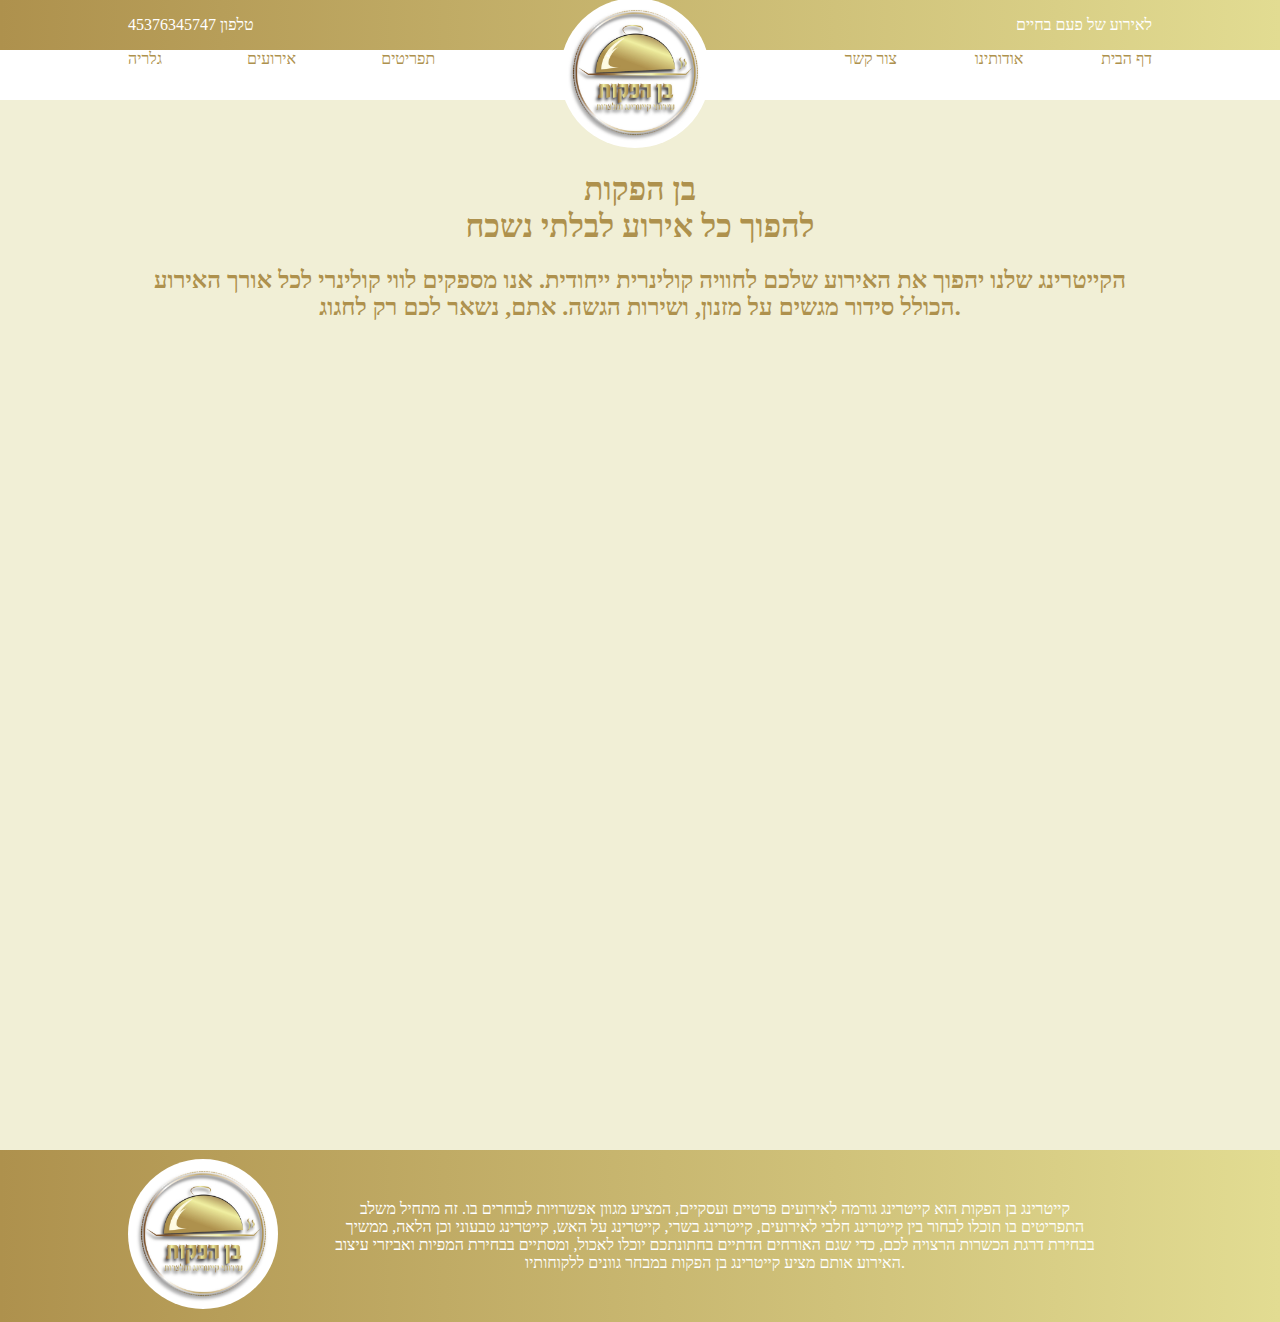
<file: index.html>
<!DOCTYPE html>
<html lang="he">

<head>
    <meta charset="UTF-8">
    <meta name="viewport" content="width=device-width, initial-scale=1.0">
    <title>בן הפקות</title>
    <link rel="stylesheet" href="./css/index.css">
</head>

<body>
    <header>
        <div class="container">


            <div class="Top-container center">
                <div class="middle center">
                    <div class="right">טלפון 45376345747</div>
                    <div class="logo">
                        <img class="img-logo" src="logo/בן הפקות.png" alt="logo">
                    </div>
                    <div class="left">לאירוע של פעם בחיים</div>
                </div>
            </div>
            <div class="container-bottom">

                <nav class="nav ">
                    <div class="middle  center">
                        <div class="nav-left center">
                            <a href="galery.html">גלריה</a>
                            <a href="events.html">אירועים</a>
                            <a href="menus.html">תפריטים</a>
                        </div>
                        <div class="nav-right center">
                            <a href="from.html">צור קשר</a>
                            <a href="about.html">אודותינו</a>
                            <a href="index.html">דף הבית</a>
                        </div>
                    </div>
                </nav>
            </div>
        </div>
    </header>

    <div class="main bekraond">
        <div class="middle">

            <h1>בן הפקות
                <br>
                להפוך כל אירוע לבלתי נשכח



            </h1>
            <h2>הקייטרינג שלנו יהפוך את האירוע שלכם לחוויה קולינרית ייחודית.
                אנו מספקים לווי קולינרי לכל אורך האירוע הכולל סידור מגשים על מזנון,
                ושירות הגשה. אתם, נשאר לכם רק לחגוג.
            </h2>
        </div>
       
    </div>

    <div class="footer ">
        <div class="middle center">
            <div class="footer-logo">

                <img class="img-logo-footer" src="logo/בן הפקות.png" alt="logo">
            </div>
            <P id="story">קייטרינג בן הפקות הוא קייטרינג גורמה לאירועים פרטיים ועסקיים, המציע מגוון אפשרויות לבוחרים בו.
                זה מתחיל משלב התפריטים בו תוכלו לבחור בין קייטרינג חלבי לאירועים, קייטרינג בשרי, קייטרינג על האש,
                קייטרינג טבעוני וכן הלאה, ממשיך בבחירת דרגת הכשרות הרצויה לכם, כדי שגם האורחים הדתיים בחתונתכם יוכלו
                לאכול, ומסתיים בבחירת המפיות ואביזרי עיצוב האירוע אותם מציע קייטרינג בן הפקות במבחר גוונים ללקוחותיו.
            </P>
        </div>
</body>

</html>
</file>
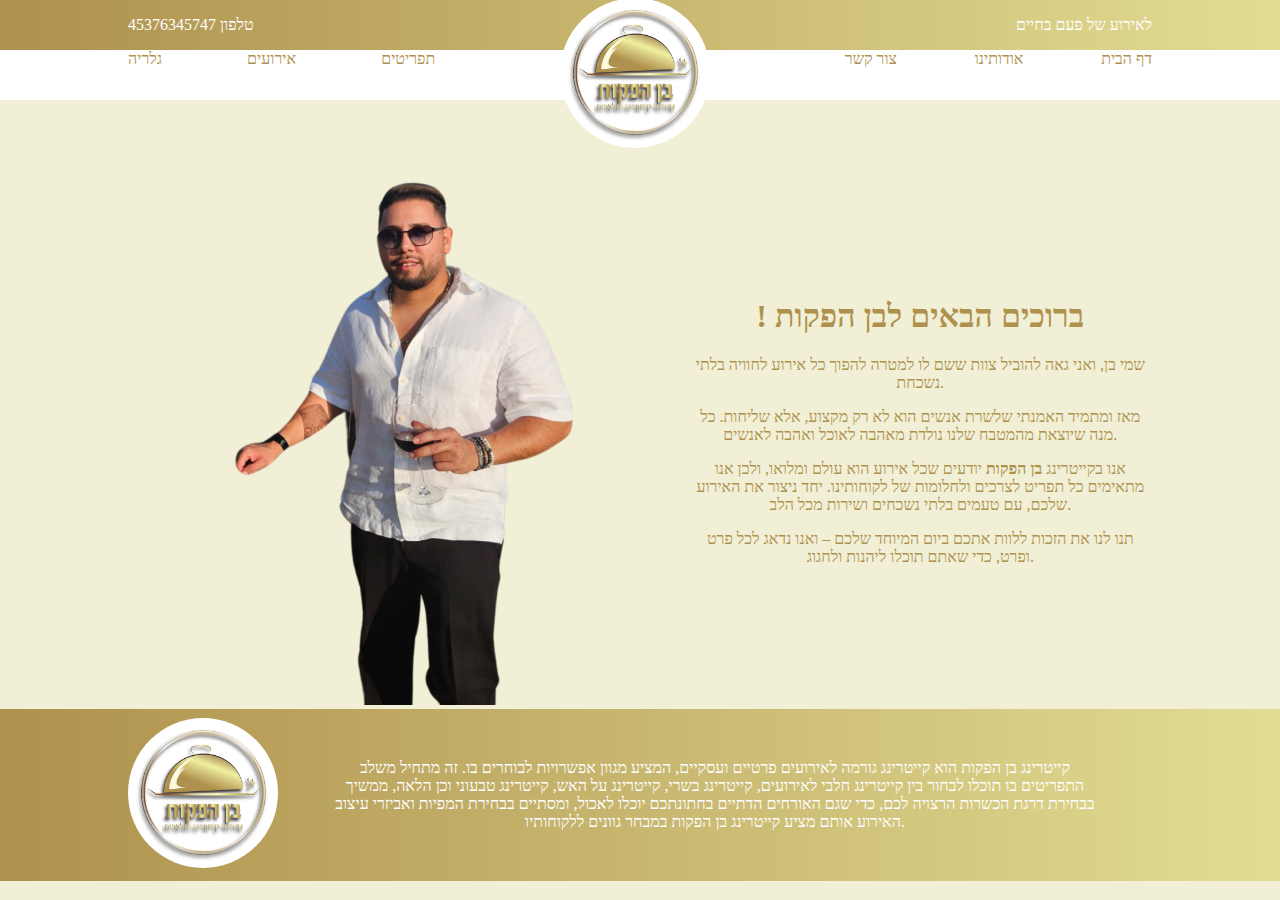
<file: about.html>
<!DOCTYPE html>
<html lang="he">

<head>
    <meta charset="UTF-8">
    <meta name="viewport" content="width=device-width, initial-scale=1.0">
    <title>בן הפקות</title>
    <link rel="stylesheet" href="./css/index.css">
    <link rel="stylesheet" href="./css/about.css">
</head>

<body>
    <header>
        <div class="container">


            <div class="Top-container center">
                <div class="middle center">
                    <div class="right">טלפון 45376345747</div>
                    <div class="logo">
                        <img class="img-logo" src="logo/בן הפקות.png" alt="logo">
                    </div>
                    <div class="left">לאירוע של פעם בחיים</div>
                </div>
            </div>
            <div class="container-bottom">

                <nav class="nav ">
                    <div class="middle  center">
                        <div class="nav-left center">
                            <a href="galery.html">גלריה</a>
                            <a href="events.html">אירועים</a>
                            <a href="menus.html">תפריטים</a>
                        </div>
                        <div class="nav-right center">
                            <a href="from.html">צור קשר</a>
                            <a href="about.html">אודותינו</a>
                            <a href="index.html">דף הבית</a>
                        </div>
                    </div>
                </nav>
            </div>
        </div>
    </header>

    <div class="main">
        <div class="middle center">
            <div class="about center">
<div class="profil ">
    <img src="אודות/אודות.png" alt="profil">
</div>
<div>
          <h1> ! ברוכים הבאים לבן הפקות</h1>
            <p>שמי בן, ואני גאה להוביל צוות ששם לו למטרה להפוך כל אירוע לחוויה בלתי נשכחת.</p>
            <p>מאז ומתמיד האמנתי שלשרת אנשים הוא לא רק מקצוע, אלא שליחות. כל מנה שיוצאת מהמטבח שלנו נולדת מאהבה לאוכל ואהבה לאנשים.</p>
            <p>אנו בקייטרינג <strong>בן הפקות</strong> יודעים שכל אירוע הוא עולם ומלואו, ולכן אנו מתאימים כל תפריט לצרכים ולחלומות של לקוחותינו. יחד ניצור את האירוע שלכם, עם טעמים בלתי נשכחים ושירות מכל הלב.</p>
            <p>תנו לנו את הזכות ללוות אתכם ביום המיוחד שלכם – ואנו נדאג לכל פרט ופרט, כדי שאתם תוכלו ליהנות ולחגוג.</p>
        </div></div></div>
    </div>
    <div class="footer ">
        <div class="middle center">
            <div class="footer-logo">

                <img class="img-logo-footer" src="logo/בן הפקות.png" alt="logo">
            </div>
            <P id="story">קייטרינג בן הפקות הוא קייטרינג גורמה לאירועים פרטיים ועסקיים, המציע מגוון אפשרויות לבוחרים בו.
                זה מתחיל משלב התפריטים בו תוכלו לבחור בין קייטרינג חלבי לאירועים, קייטרינג בשרי, קייטרינג על האש,
                קייטרינג טבעוני וכן הלאה, ממשיך בבחירת דרגת הכשרות הרצויה לכם, כדי שגם האורחים הדתיים בחתונתכם יוכלו
                לאכול, ומסתיים בבחירת המפיות ואביזרי עיצוב האירוע אותם מציע קייטרינג בן הפקות במבחר גוונים ללקוחותיו.
            </P>
        </div>
</body>

</html>
</file>
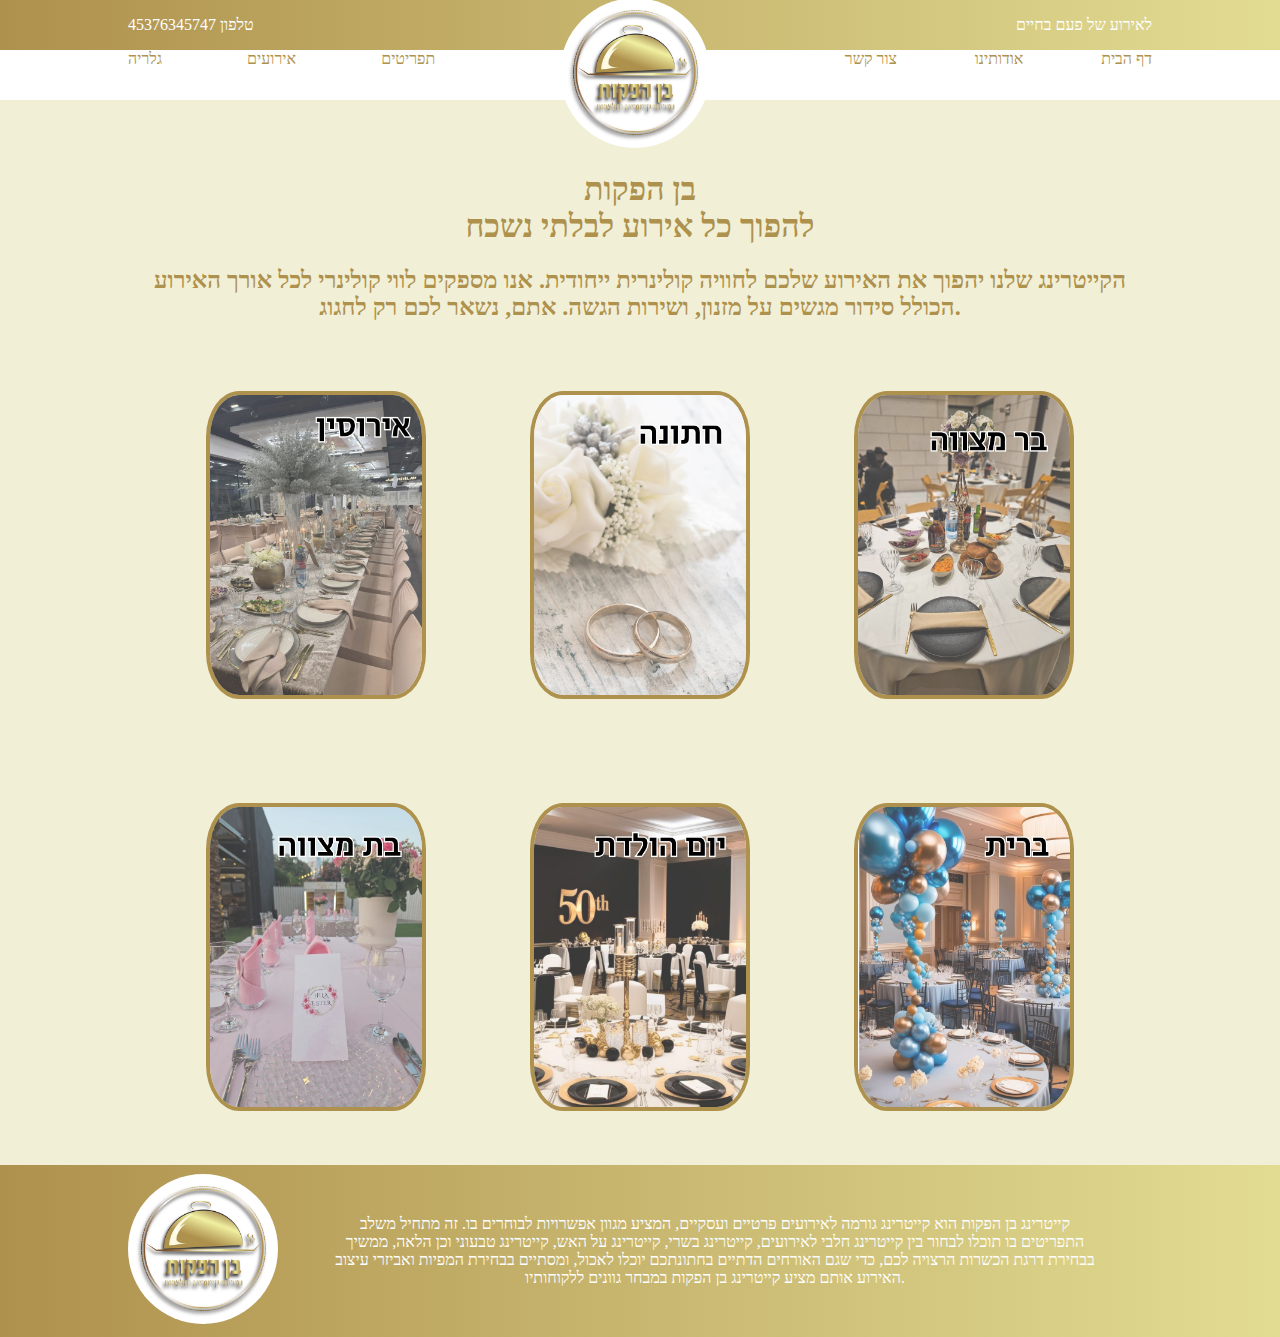
<file: events.html>
<!DOCTYPE html>
<html lang="he">

<head>
    <meta charset="UTF-8">
    <meta name="viewport" content="width=device-width, initial-scale=1.0">
    <title>בן הפקות</title>
    <link rel="stylesheet" href="./css/index.css">
    <link rel="stylesheet" href="./css/events.css">
</head>

<body>
    <header>
        <div class="container">


            <div class="Top-container center">
                <div class="middle center">
                    <div class="right">טלפון 45376345747</div>
                    <div class="logo">
                        <img class="img-logo" src="logo/בן הפקות.png" alt="logo">
                    </div>
                    <div class="left">לאירוע של פעם בחיים</div>
                </div>
            </div>
            <div class="container-bottom">

                <nav class="nav ">
                    <div class="middle  center">
                        <div class="nav-left center">
                            <a href="galery.html">גלריה</a>
                            <a href="events.html">אירועים</a>
                            <a href="menus.html">תפריטים</a>
                        </div>
                        <div class="nav-right center">
                            <a href="from.html">צור קשר</a>
                            <a href="about.html">אודותינו</a>
                            <a href="index.html">דף הבית</a>
                        </div>
                    </div>
                </nav>
            </div>
        </div>
    </header>

    <div class="main">
        <div class="middle">

            <h1>בן הפקות
                <br>
                להפוך כל אירוע לבלתי נשכח



            </h1>
            <h2>הקייטרינג שלנו יהפוך את האירוע שלכם לחוויה קולינרית ייחודית.
                אנו מספקים לווי קולינרי לכל אורך האירוע הכולל סידור מגשים על מזנון,
                ושירות הגשה. אתם, נשאר לכם רק לחגוג.
            </h2>
            <div class="event">
                <img src="אירועים/אירוסין.jpg" alt="אירוסין">
                <img src="אירועים/חתונה.jpg" alt="חתונה">
                <img src="אירועים/בר מצווה.jpg" alt="בר מצוה">
                <img src="אירועים/בת מצוה.jpg" alt="בת מצוה">
                <img src="אירועים/יום הולדת.jpg" alt="יום הולדת">
                <img src="אירועים/ברית.jpg" alt="ברית">
            </div>
        </div>
    </div>
    <div class="footer ">
        <div class="middle center">
            <div class="footer-logo">

                <img class="img-logo-footer" src="logo/בן הפקות.png" alt="logo">
            </div>
            <P id="story">קייטרינג בן הפקות הוא קייטרינג גורמה לאירועים פרטיים ועסקיים, המציע מגוון אפשרויות לבוחרים בו.
                זה מתחיל משלב התפריטים בו תוכלו לבחור בין קייטרינג חלבי לאירועים, קייטרינג בשרי, קייטרינג על האש,
                קייטרינג טבעוני וכן הלאה, ממשיך בבחירת דרגת הכשרות הרצויה לכם, כדי שגם האורחים הדתיים בחתונתכם יוכלו
                לאכול, ומסתיים בבחירת המפיות ואביזרי עיצוב האירוע אותם מציע קייטרינג בן הפקות במבחר גוונים ללקוחותיו.
            </P>
        </div>
</body>

</html>
</file>
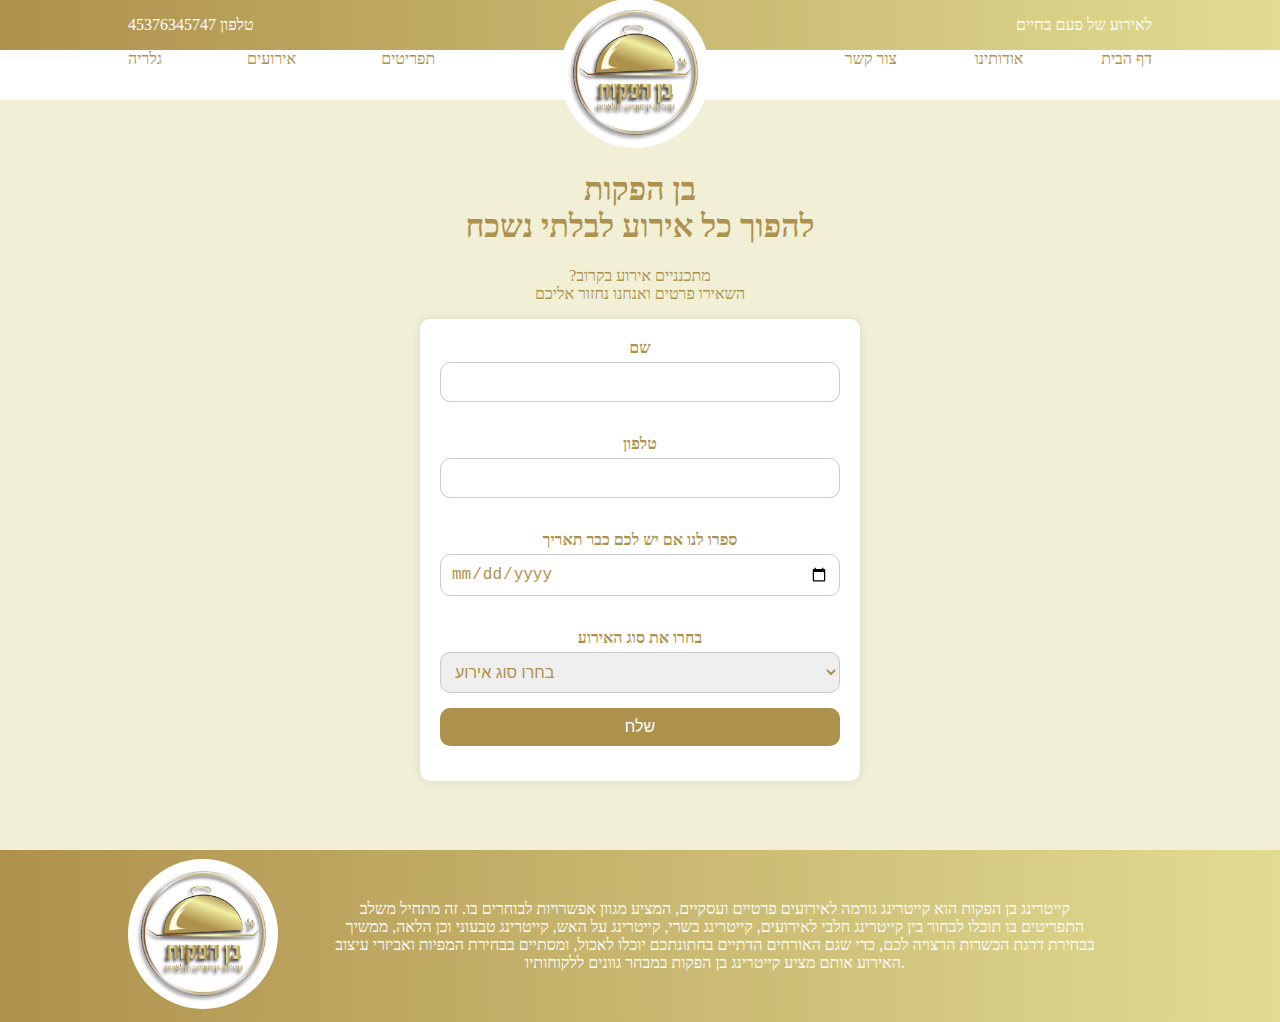
<file: from.html>
<!DOCTYPE html>
<html lang="he">

<head>
    <meta charset="UTF-8">
    <meta name="viewport" content="width=device-width, initial-scale=1.0">
    <title>בן הפקות</title>
    <link rel="stylesheet" href="./css/index.css">
    <link rel="stylesheet" href="./css/form.css">

</head>

<body>
    <header>
        <div class="container">


            <div class="Top-container center">
                <div class="middle center">
                    <div class="right">טלפון 45376345747</div>
                    <div class="logo">
                        <img class="img-logo" src="logo/בן הפקות.png" alt="logo">
                    </div>
                    <div class="left">לאירוע של פעם בחיים</div>
                </div>
            </div>
            <div class="container-bottom">

                <nav class="nav ">
                    <div class="middle  center">
                        <div class="nav-left center">
                            <a href="galery.html">גלריה</a>
                            <a href="events.html">אירועים</a>
                            <a href="menus.html">תפריטים</a>
                        </div>
                        <div class="nav-right center">
                            <a href="from.html">צור קשר</a>
                            <a href="about.html">אודותינו</a>
                            <a href="index.html">דף הבית</a>
                        </div>
                    </div>
                </nav>
            </div>
        </div>
    </header>

    <div class="main">
        <div class="middle">

            <h1>בן הפקות
                <br>
                להפוך כל אירוע לבלתי נשכח
            </h1>
            <p>?מתכנניים אירוע בקרוב <br>השאירו פרטים ואנחנו נחזור אליכם</p>
            <form  action="/submit-form" method="post">
                <label for="name">שם</label>
                <input type="text" id="name" name="name" required><br><br>
                <label for="phon">טלפון</label>
                <input type="tel" id="phon" name="phon" required>
                <br><br>

                <label for="date"> ספרו לנו אם יש לכם כבר תאריך </label>
                <input type="date" id "data=" name="data"required>
                <br><br>
                <label for="choice">בחרו את סוג האירוע</label>
                <select name="choice" id="choice" required>
                    <option value="" disabled selected hidden>בחרו סוג אירוע</option>
                
                <option value="option1">חתונה</option>
                <option value="option2">בר מצווה</option>
                <option value="option3">בת מצווה</option>
                <option value="option4">ברית</option>
                <option value="option5">יום הולדת</option>
                <option value="option6">חינה</option>
                <option value="option7">יום גיבוש</option>
                <option value="option8">אחר</option>
             </select>
             <input type="submit" value="שלח">
            </form>
        </div>
    </div>
    <div class="footer ">
        <div class="middle center">
            <div class="footer-logo">

                <img class="img-logo-footer" src="logo/בן הפקות.png" alt="logo">
            </div>
            <P id="story">קייטרינג בן הפקות הוא קייטרינג גורמה לאירועים פרטיים ועסקיים, המציע מגוון אפשרויות לבוחרים בו.
                זה מתחיל משלב התפריטים בו תוכלו לבחור בין קייטרינג חלבי לאירועים, קייטרינג בשרי, קייטרינג על האש,
                קייטרינג טבעוני וכן הלאה, ממשיך בבחירת דרגת הכשרות הרצויה לכם, כדי שגם האורחים הדתיים בחתונתכם יוכלו
                לאכול, ומסתיים בבחירת המפיות ואביזרי עיצוב האירוע אותם מציע קייטרינג בן הפקות במבחר גוונים ללקוחותיו.
            </P>
        </div>
</body>

</html>
</file>
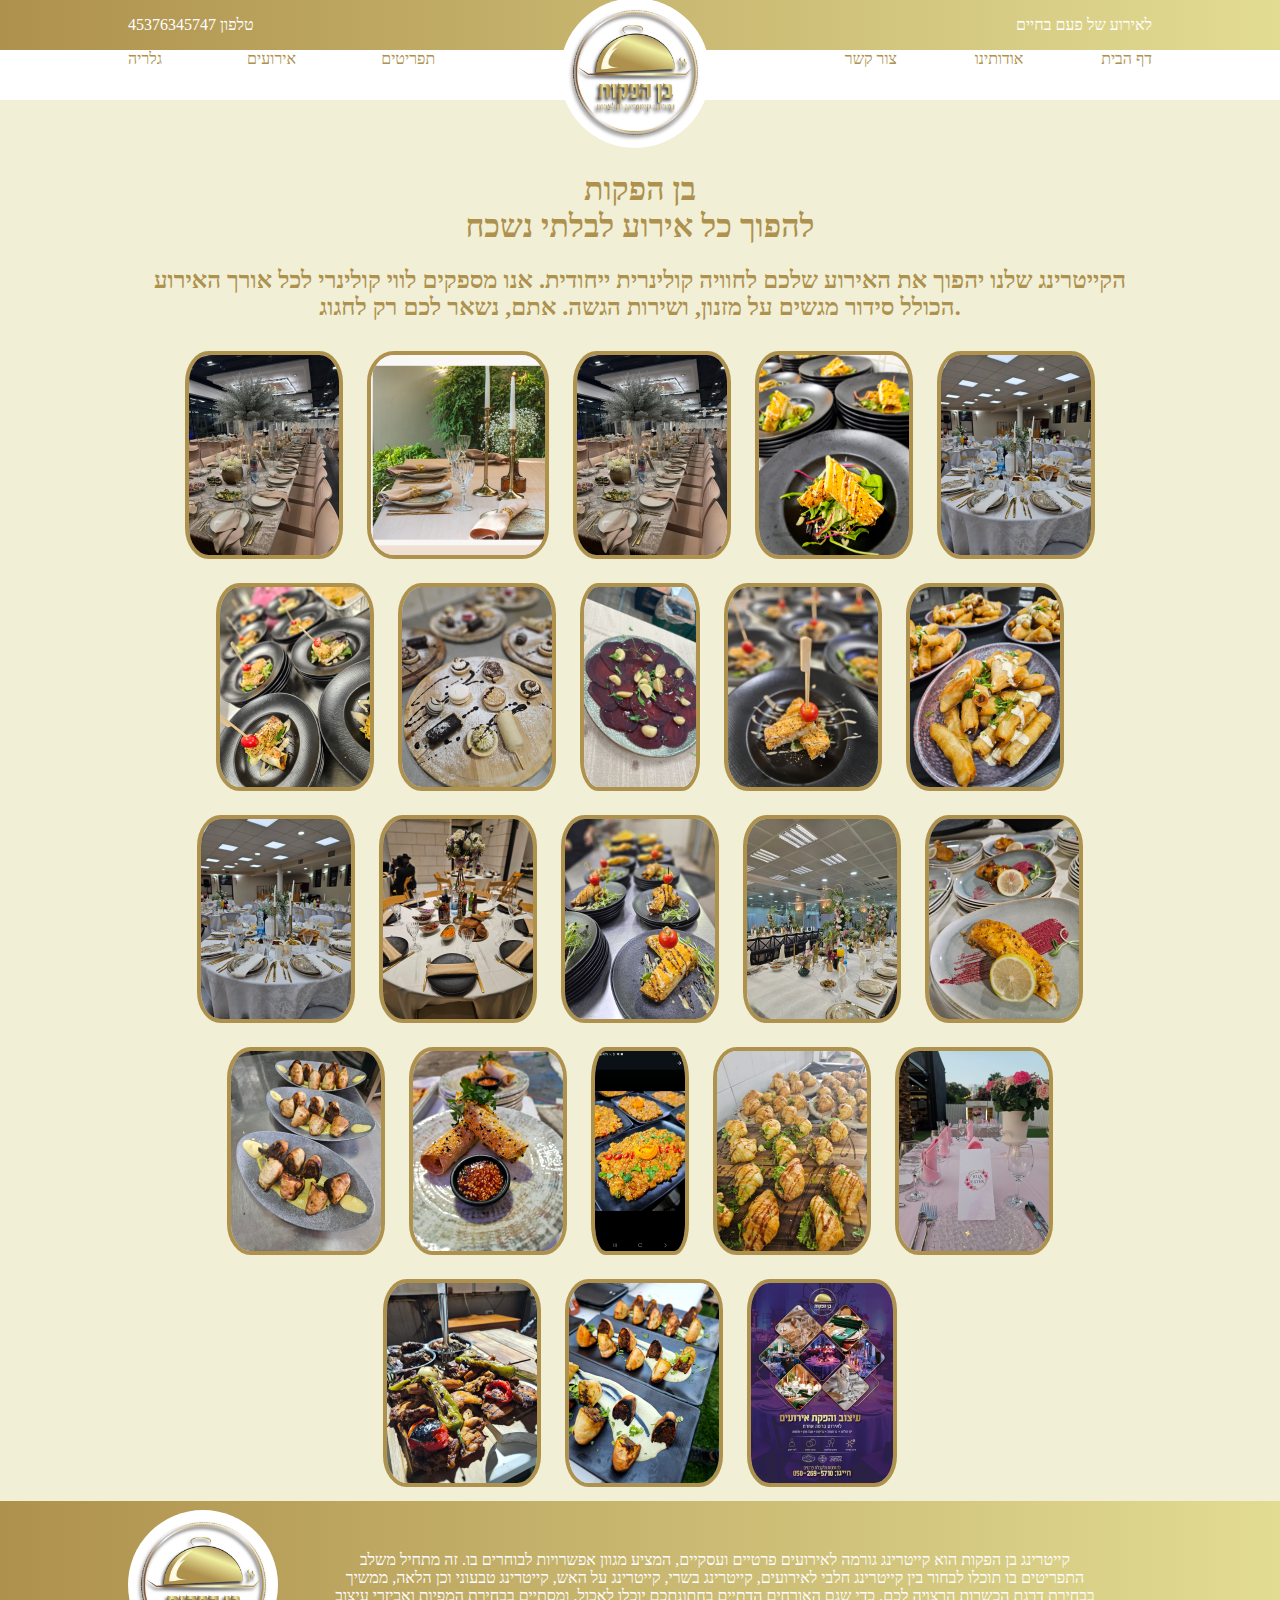
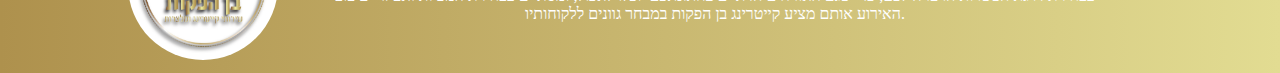
<file: galery.html>
<!DOCTYPE html>
<html lang="he">

<head>
    <meta charset="UTF-8">
    <meta name="viewport" content="width=device-width, initial-scale=1.0">
    <title>בן הפקות</title>
    <link rel="stylesheet" href="./css/index.css">
    <link rel="stylesheet" href="./css/galery.css">
</head>

<body>
    <header>
        <div class="container">


            <div class="Top-container center">
                <div class="middle center">
                    <div class="right">טלפון 45376345747</div>
                    <div class="logo">
                        <img class="img-logo" src="logo/בן הפקות.png" alt="logo">
                    </div>
                    <div class="left">לאירוע של פעם בחיים</div>
                </div>
            </div>
            <div class="container-bottom">

                <nav class="nav ">
                    <div class="middle  center">
                        <div class="nav-left center">
                            <a href="galery.html">גלריה</a>
                            <a href="events.html">אירועים</a>
                            <a href="menus.html">תפריטים</a>
                        </div>
                        <div class="nav-right center">
                            <a href="from.html">צור קשר</a>
                            <a href="about.html">אודותינו</a>
                            <a href="index.html">דף הבית</a>
                        </div>
                    </div>
                </nav>
            </div>
        </div>
    </header>

    <div class="main">
        <div class="middle">

            <h1>בן הפקות
                <br>
                להפוך כל אירוע לבלתי נשכח



            </h1>
            <h2>הקייטרינג שלנו יהפוך את האירוע שלכם לחוויה קולינרית ייחודית.
                אנו מספקים לווי קולינרי לכל אורך האירוע הכולל סידור מגשים על מזנון,
                ושירות הגשה. אתם, נשאר לכם רק לחגוג.
            </h2>
            <div class="galery-img">
            <img src="imges/1.jpeg" alt="">
            <img src="imges/2.jpeg" alt="">
            <img src="imges/3.jpeg" alt="">
            <img src="imges/4.jpeg" alt="">
            <img src="imges/5.jpeg" alt="">
            <img src="imges/6.jpeg" alt="">
            <img src="imges/7.jpeg" alt="">
            <img src="imges/8.jpeg" alt="">
            <img src="imges/9.jpeg" alt="">
            <img src="imges/10.jpeg" alt="">
            <img src="imges/11.jpeg" alt="">
            <img src="imges/12.jpeg" alt="">
            <img src="imges/13.jpeg" alt="">
            <img src="imges/14.jpeg" alt="">
            <img src="imges/15.jpeg" alt="">
            <img src="imges/17.jpeg" alt="">
            <img src="imges/18.jpeg" alt="">
            <img src="imges/19.jpeg" alt="">
            <img src="imges/20.jpeg" alt="">
            <img src="imges/21.jpeg" alt="">
            <img src="imges/22.jpeg" alt="">
            <img src="imges/23.jpeg" alt="">
            <img src="imges/24.jpeg" alt="">
           
        </div>
        </div>
    </div>
    <div class="footer ">
        <div class="middle center">
            <div class="footer-logo">

                <img class="img-logo-footer" src="logo/בן הפקות.png" alt="logo">
            </div>
            <P id="story">קייטרינג בן הפקות הוא קייטרינג גורמה לאירועים פרטיים ועסקיים, המציע מגוון אפשרויות לבוחרים בו.
                זה מתחיל משלב התפריטים בו תוכלו לבחור בין קייטרינג חלבי לאירועים, קייטרינג בשרי, קייטרינג על האש,
                קייטרינג טבעוני וכן הלאה, ממשיך בבחירת דרגת הכשרות הרצויה לכם, כדי שגם האורחים הדתיים בחתונתכם יוכלו
                לאכול, ומסתיים בבחירת המפיות ואביזרי עיצוב האירוע אותם מציע קייטרינג בן הפקות במבחר גוונים ללקוחותיו.
            </P>
        </div>
</body>

</html>
</file>
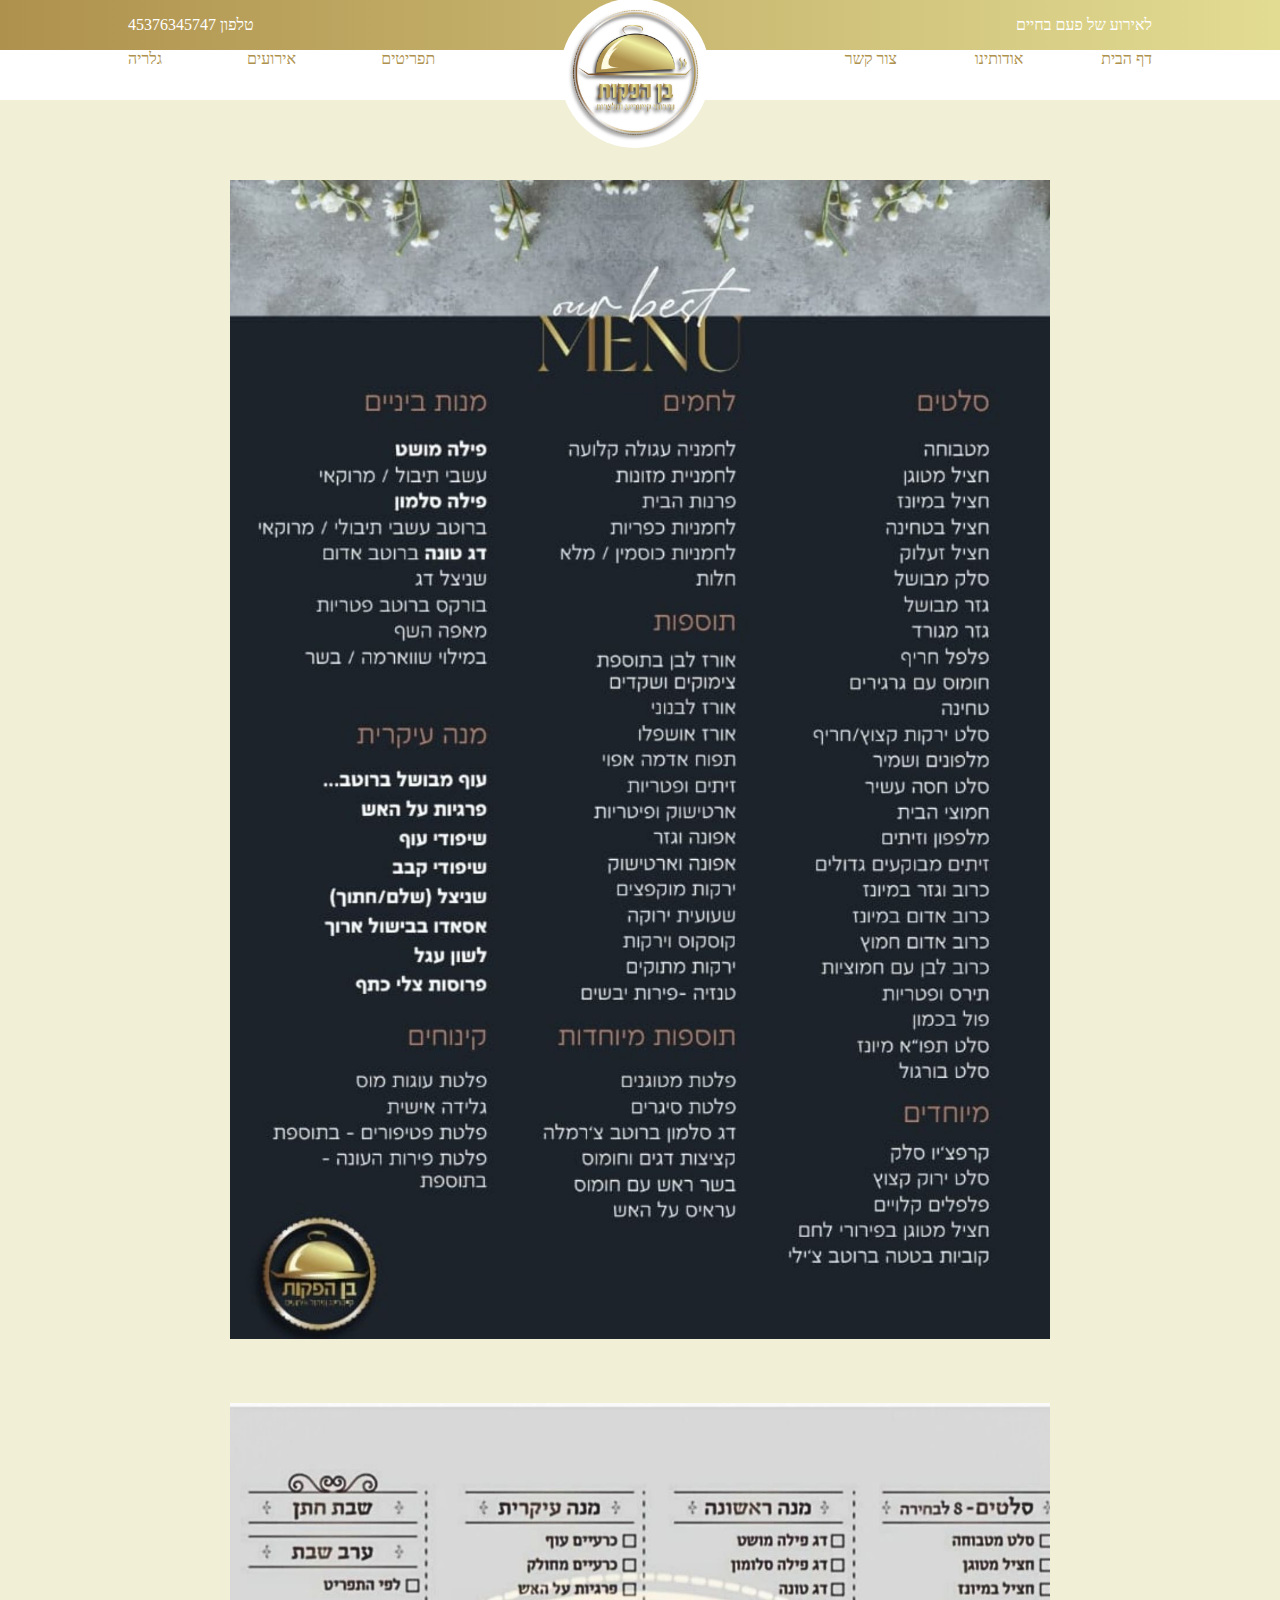
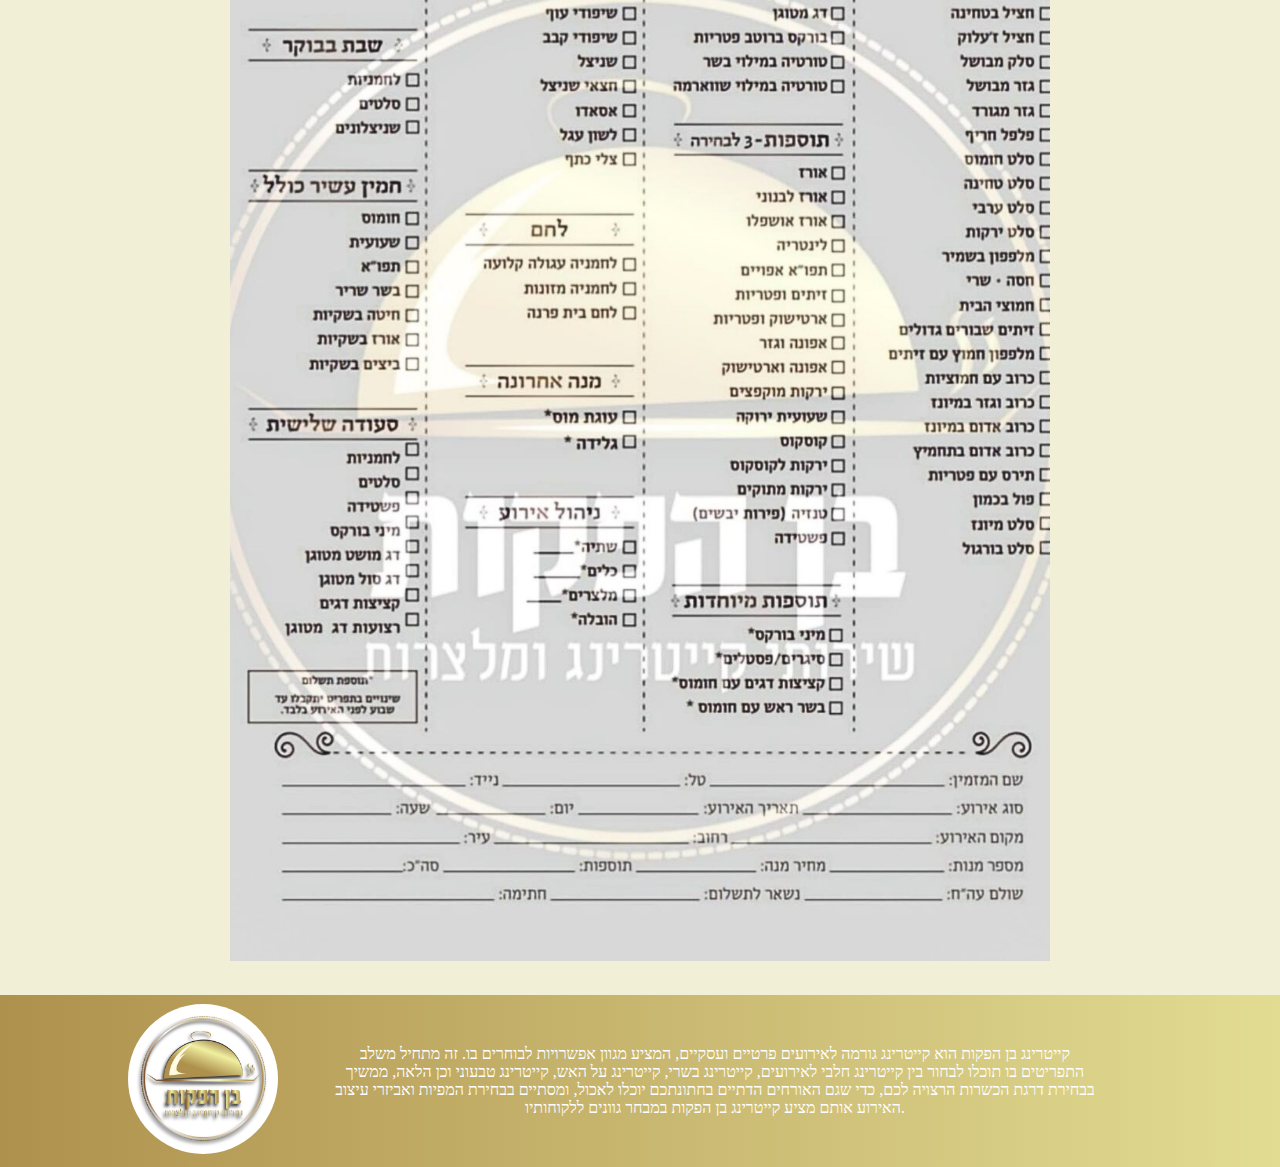
<file: menus.html>
<!DOCTYPE html>
<html lang="he">

<head>
    <meta charset="UTF-8">
    <meta name="viewport" content="width=device-width, initial-scale=1.0">
    <title>בן הפקות</title>
    <link rel="stylesheet" href="./css/index.css">
    <link rel="stylesheet" href="./css/menus.css">

</head>

<body>
    <header>
        <div class="container">
      


            <div class="Top-container center">
                <div class="middle center">
                    <div class="right">טלפון 45376345747</div>
                    <div class="logo">
                        <img class="img-logo" src="logo/בן הפקות.png" alt="logo">
                    </div>
                    <div class="left">לאירוע של פעם בחיים</div>
                </div>
            </div>
            <div class="container-bottom">

                <nav class="nav ">
                    <div class="middle  center">
                        <div class="nav-left center">
                            <a href="galery.html">גלריה</a>
                            <a href="events.html">אירועים</a>
                            <a href="menus.html">תפריטים</a>
                        </div>
                        <div class="nav-right center">
                            <a href="from.html">צור קשר</a>
                            <a href="about.html">אודותינו</a>
                            <a href="index.html">דף הבית</a>
                        </div>
                    </div>
                </nav>
            </div>
        </div>
    </header>


    <div class="main">
        <div class="middle">
     <img class="img-menus1" src="תפריטים/1.jpg" alt="menus">
            <img class="img-menus2" src="תפריטים/2.jpg" alt="menus">
        </div>
    </div>
    <div class="footer ">
        <div class="middle center">
            <div class="footer-logo">

                <img class="img-logo-footer" src="logo/בן הפקות.png" alt="logo">
            </div>
            <P id="story">קייטרינג בן הפקות הוא קייטרינג גורמה לאירועים פרטיים ועסקיים, המציע מגוון אפשרויות לבוחרים בו.
                זה מתחיל משלב התפריטים בו תוכלו לבחור בין קייטרינג חלבי לאירועים, קייטרינג בשרי, קייטרינג על האש,
                קייטרינג טבעוני וכן הלאה, ממשיך בבחירת דרגת הכשרות הרצויה לכם, כדי שגם האורחים הדתיים בחתונתכם יוכלו
                לאכול, ומסתיים בבחירת המפיות ואביזרי עיצוב האירוע אותם מציע קייטרינג בן הפקות במבחר גוונים ללקוחותיו.
            </P>
        </div>
</body>

</html>
</file>
<file: css/index.css>
body {
    background-color:#f1efd6;
   margin: 0px;
   padding: 0px;
    /* min-height: 1000px; */
    font-family: cursive;


}

.container{
    padding: 0;
    margin: 0;
    width: 100%;
    position: fixed; /* קובע שההדר יישאר במקום */
    z-index: 1000; /* מבטיח שההדר יהיה מעל כל תוכן אחר */
top: 0;
}

.Top-container {
    background: linear-gradient(to right,#AE914D, #E2DC92) ;
    height: 50px;
    
    color: white;
}




.img-logo {
    height: 150px;
    border-radius: 50%;
    position: relative;
    top: 50px; /* הזזת הלוגו כלפי מטה */
}

.nav{
    background-color:white;
height: 50px;
margin: 0;

}

.nav-left {
    width: 30%;
    color: #AE914D;
    margin: 0;
padding: 0;
}

.nav-right  {
    width: 30%;
   
}.nav a{
    color: #AE914D;
    margin: 0px;
    text-decoration: none;

}

.center {
    display: flex;
    justify-content: space-between;
    align-items: center;
}.main{
    min-height: 1000px;
    color: #AE914D;
    padding-top: 150px;
}
.middle{
    width: 80%;
    margin: 0 auto;
    text-align: center;
  
}



.footer{
 background: linear-gradient(to right,#AE914D, #E2DC92) ;
 color: white;
 min-height: 100px;
 text-align: center;
 
}#story{
    margin: 50px;
}

.img-logo-footer {
    height: 150px;
    border-radius: 50%;
   
}.bekraond{

}
</file>
<file: css/about.css>
.main{
  min-height: 50px;
}


.profil img{
  width: 70%;
}
</file>
<file: css/events.css>
.event  img{
    height:300px;
    margin: 50px;
    border-radius: 15%;
    border: 4px solid ;
 
}
</file>
<file: css/form.css>
.main{
    min-height: 700px;
}
    form {
       
        max-width: 400px;
        margin: auto;
        background-color: #ffffff;
        padding: 20px;
        border-radius: 10px;
        box-shadow: 0 0 10px rgba(0, 0, 0, 0.1);
    }

    label {
        display: block;
        margin-bottom: 5px;
        font-weight: bold;
    }

    input, select {
        width: 100%;
        padding: 10px;
        margin-bottom: 15px;
        border: 1px solid #ccc;
        border-radius: 10px;
        box-sizing: border-box;
        font-size: 16px;
       color: #AE914D;
    }

    input:placeholder {
        color: #999;
    }



    input[type="submit"] {
        background-color:#AE914D;
        color: #fff;
        border: none;
      
       
    }

    input[type="submit"]:hover {
        background-color: #E2DC92;
    }
</file>
<file: css/galery.css>
.galery-img img{
    height: 200px;
    margin: 10px;
    border-radius: 15%;
    border: 4px solid;

}
</file>
<file: css/menus.css>
.img-menus1  {
    width: 80%;
    margin: 30px 0;
}
.img-menus2  {
    width: 80%;
    margin: 30px 0;
   
}
</file>
